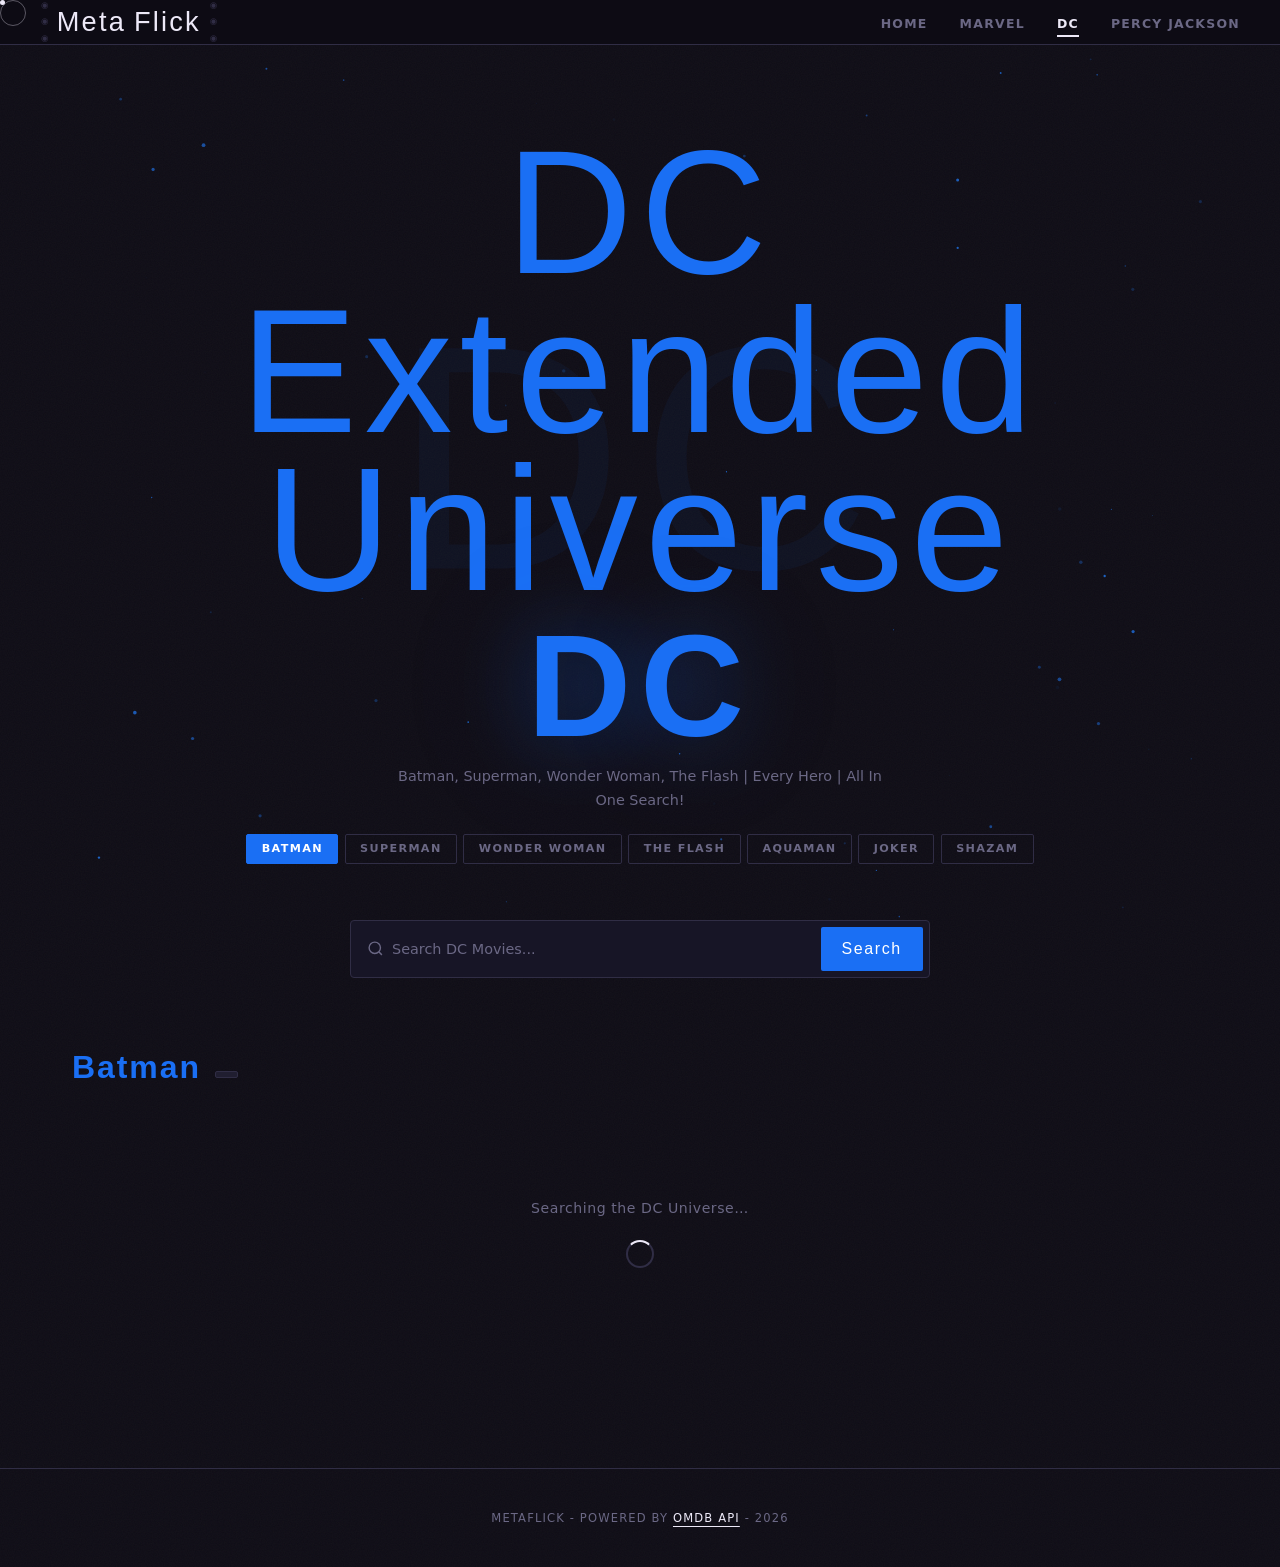
<file: dc.html>
<!DOCTYPE html>
<html lang="en">
<head>
    <meta charset="UTF-8"/>
    <meta name="viewport" content="width=device-width, initial-scale=1.0"/>
    <title>MetaFlick - DC Universe</title>
    <link rel="stylesheet" href="styles.css"/>
    <link rel="icon" href="data:image/svg+xml,<svg xmlns='http://www.w3.org/2000/svg' viewBox='0 0 100 100'><text y='.9em' font-size='90'>🦇</text></svg>"/>
</head>
<body class="page-dc">

    <div id="cursor-dot"></div>
    <div id="cursor-ring"></div>

    <header class="site-header">
        <a href="index.html" class="logo">Meta<span>Flick</span></a>
        <nav>
            <ul class="nav-links">
                <li><a href="index.html">Home</a></li>
                <li><a href="marvel.html">Marvel</a></li>
                <li><a href="dc.html" class="active">DC</a></li>
                <li><a href="pjo.html">Percy Jackson</a></li>
            </ul>
        </nav>
    </header>

    <main>
        <div class="page-wrapper">
            <section class="universe-hero">
                <div class="bg-title" style="color:var(--dc)">DC</div>
                <canvas id="particles-canvas" style="position:absolute;inset:0;width:100%;height:100%;pointer-events:none;z-index:0"></canvas>
                <p class="hero-eyebrow" style="color:var(--dc);position:relative;z-index:1;opacity:0;animation:fadeUp .6s .1s forwards">DC Extended Universe</p>
                <h1 class="universe-title" style="position:relative;z-index:1;opacity:0;animation:fadeUp .6s .25s forwards">DC</h1>
                <p class="universe-subtitle" style="position:relative;z-index:1;opacity:0;animation:fadeUp .6s .4s forwards">Batman, Superman, Wonder Woman, The Flash | Every Hero | All In One Search!</p>

                <div class="phase-strip" style="position:relative;z-index:1;opacity:0;animation:fadeUp .6s .55s forwards">
                    <button class="phase-btn active" data-query="Batman">Batman</button>
                    <button class="phase-btn" data-query="Superman">Superman</button>
                    <button class="phase-btn" data-query="Wonder Woman">Wonder Woman</button>
                    <button class="phase-btn" data-query="The Flash">The Flash</button>
                    <button class="phase-btn" data-query="Aquaman">Aquaman</button>
                    <button class="phase-btn" data-query="Joker">Joker</button>
                    <button class="phase-btn" data-query="Shazam">Shazam</button>
                </div>
            </section>

            <div class="universe-search-wrap" style="opacity:0;animation:fadeUp .6s .65s forwards">
                <div class="search-bar-wrap">
                    <svg class="search-icon" xmlns="http://www.w3.org/2000/svg" fill="none" viewBox="0 0 24 24" stroke="currentColor" stroke-width="2">
                        <circle cx="11" cy="11" r="8"/><path d="M21 21l-4.35-4.35"/>
                    </svg>
                    <input
                        id="search-input"
                        class="search-input"
                        type="text"
                        placeholder="Search DC Movies..."
                        autocomplete="off"
                        spellcheck="false"
                    />
                    <button id="search-btn" class="search-btn">Search</button>
                </div>
            </div>

            <section id="results-section">
                <div class="section-head">
                    <h2 id="results-heading" style="color:var(--dc)">Batman</h2>
                    <span class="count" id="results-count"></span>
                </div>
                <div class="results-grid" id="results-grid"></div>
            </section>

        </div>
    </main>

    <div id="modal-backdrop" class="modal-backdrop">
        <div id="modal" class="modal">
            <button id="modal-close" class="modal-close" aria-label="Close">✕</button>
            <div id="modal-body" style="display:contents"></div>
        </div>
    </div>

    <footer class="site-footer">
        MetaFlick - Powered by <a href="https://www.omdbapi.com/" target="_blank">OMDb API</a> - 2026
    </footer>

    <script type="module" src="dc.js"></script>
</body>
</html>
</file>
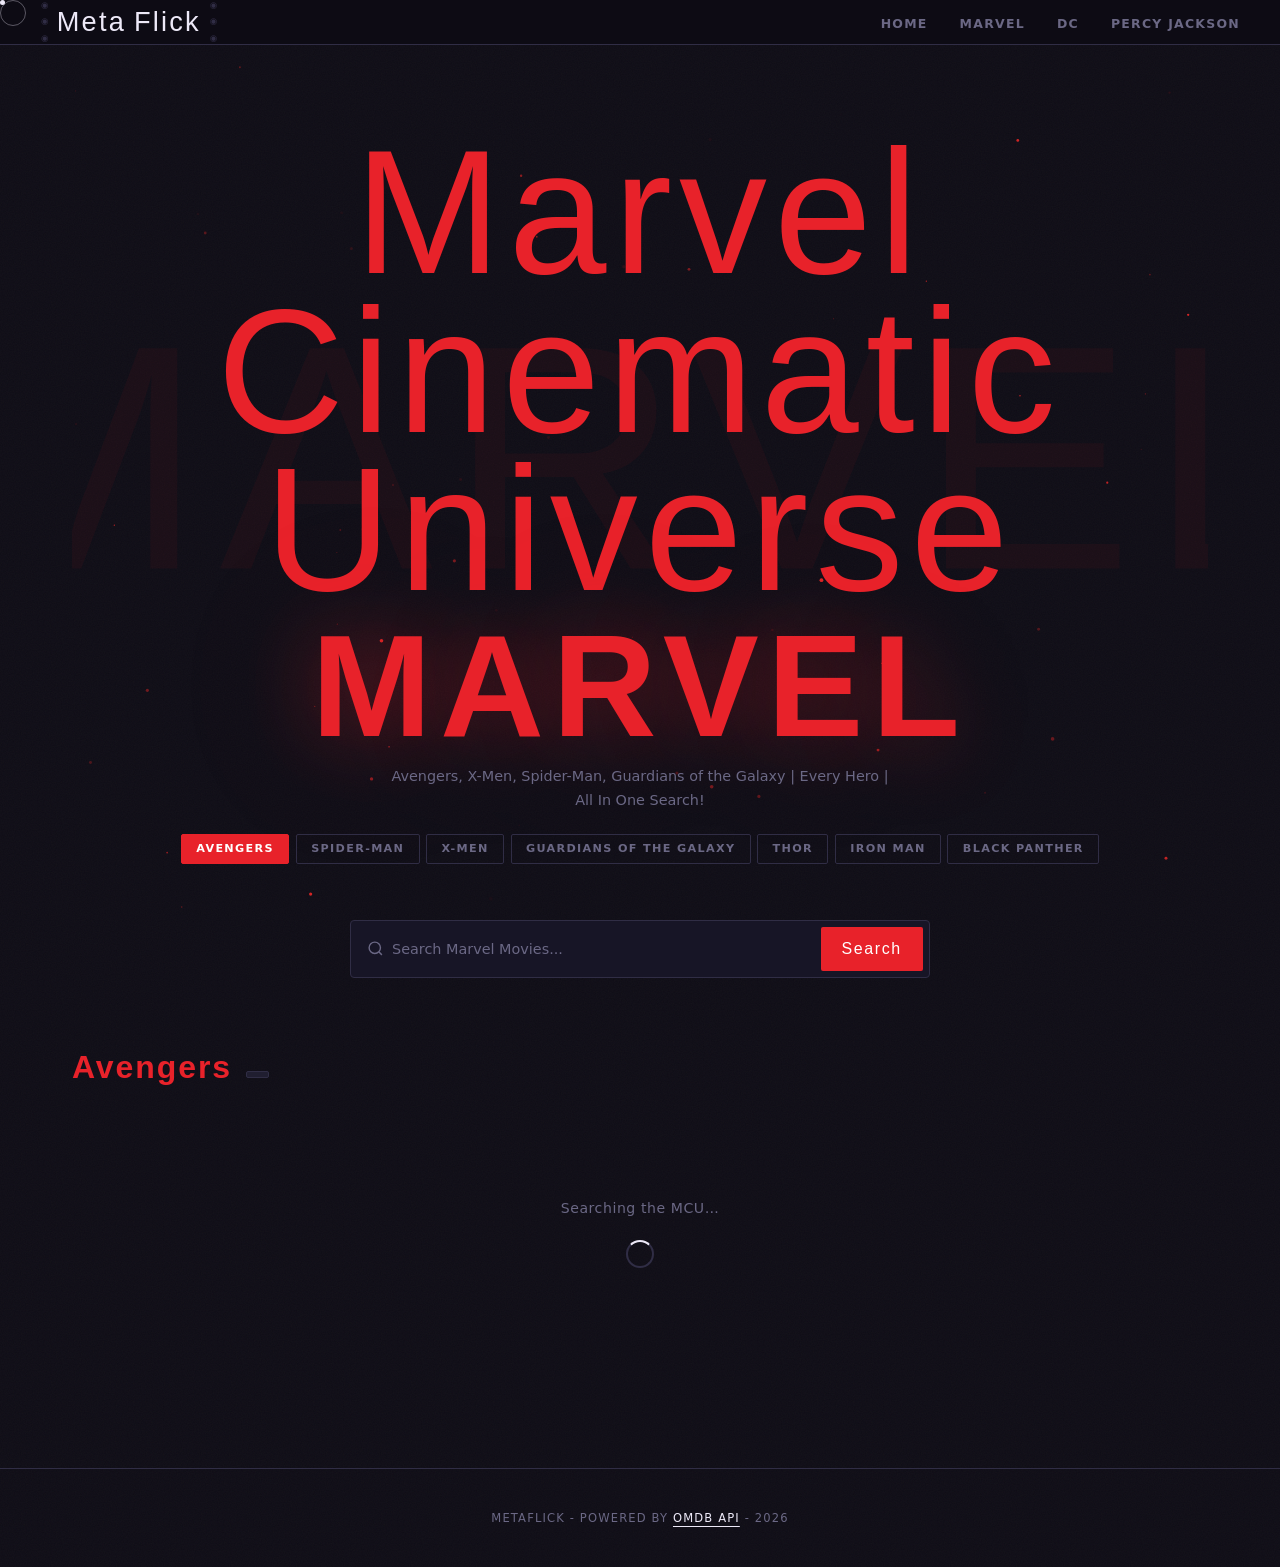
<file: marvel.html>
<!DOCTYPE html>
<html lang="en">
<head>
    <meta charset="UTF-8"/>
    <meta name="viewport" content="width=device-width, initial-scale=1.0"/>
    <title>MetaFlick - Marvel Universe</title>
    <link rel="stylesheet" href="styles.css"/>
    <link rel="icon" href="data:image/svg+xml,<svg xmlns='http://www.w3.org/2000/svg' viewBox='0 0 100 100'><text y='.9em' font-size='90'>🕸️</text></svg>"/>
</head>
<body class="page-marvel">
    
    <div id="cursor-dot"></div>
    <div id="cursor-ring"></div>

    <header class="site-header">
        <a href="index.html" class="logo">Meta<span>Flick</span></a>
        <nav>
            <ul class="nav-links">
                <li><a href="index.html">Home</a></li>
                <li><a href="marvel.html">Marvel</a></li>
                <li><a href="dc.html">DC</a></li>
                <li><a href="pjo.html">Percy Jackson</a></li>
            </ul>
        </nav>
    </header>

    <main>
        <div class="page-wrapper">
            <section class="universe-hero">
                <div class="bg-title" style="color:var(--marvel)">MARVEL</div>
                <canvas id="particles-canvas" style="position:absolute;inset:0;width:100%;height:100%;pointer-events:none;z-index:0"></canvas>
                <p class="hero-eyebrow" style="color:var(--marvel);position:relative;z-index:1;opacity:0;animation:fadeUp .6s .1s forwards">Marvel Cinematic Universe</p>
                <h1 class="universe-title" style="position:relative;z-index:1;opacity:0;animation:fadeUp .6s .25s forwards">MARVEL</h1>
                <p class="universe-subtitle" style="position:relative;z-index:1;opacity:0;animation:fadeUp .6s .4s forwards">Avengers, X-Men, Spider-Man, Guardians of the Galaxy | Every Hero | All In One Search!</p>

                <div class="phase-strip" style="position:relative;z-index:1;opacity:0;animation:fadeUp .6s .55s forwards">
                    <button class="phase-btn active" data-query="Avengers">Avengers</button>
                    <button class="phase-btn" data-query="Spider-Man">Spider-Man</button>
                    <button class="phase-btn" data-query="X-Men">X-Men</button>
                    <button class="phase-btn" data-query="Guardians of the Galaxy">Guardians of the Galaxy</button>
                    <button class="phase-btn" data-query="Thor">Thor</button>
                    <button class="phase-btn" data-query="Iron Man">Iron Man</button>
                    <button class="phase-btn" data-query="Black Panther">Black Panther</button>
                </div>
            </section>

            <div class="universe-search-wrap" style="opacity:0;animation:fadeUp .6s .65s forwards">
                <div class="search-bar-wrap">
                    <svg class="search-icon" xmlns="http://www.w3.org/2000/svg" fill="none" viewBox="0 0 24 24" stroke="currentColor" stroke-width="2">
                        <circle cx="11" cy="11" r="8"/><path d="M21 21l-4.35-4.35"/>
                    </svg>
                    <input
                        id="search-input"
                        class="search-input"
                        type="text"
                        placeholder="Search Marvel Movies..."
                        autocomplete="off"
                        spellcheck="false"
                    />
                    <button id="search-btn" class="search-btn">Search</button>
                </div>
            </div>

            <section id="results-section">
                <div class="section-head">
                    <h2 id="results-heading" style="color:var(--marvel)">Avengers</h2>
                    <span class="count" id="results-count"></span>
                </div>
                <div class="results-grid" id="results-grid"></div>
            </section>

        </div>
    </main>

    <div id="modal-backdrop" class="modal-backdrop">
        <div id="modal" class="modal">
            <button id="modal-close" class="modal-close" aria-label="Close">✕</button>
            <div id="modal-body" style="display:contents"></div>
        </div>
    </div>

    <footer class="site-footer">
       MetaFlick - Powered by <a href="https://www.omdbapi.com/" target="_blank">OMDb API</a> - 2026
    </footer>

    <script type="module" src="marvel.js"></script>
</body>
</html>
</file>
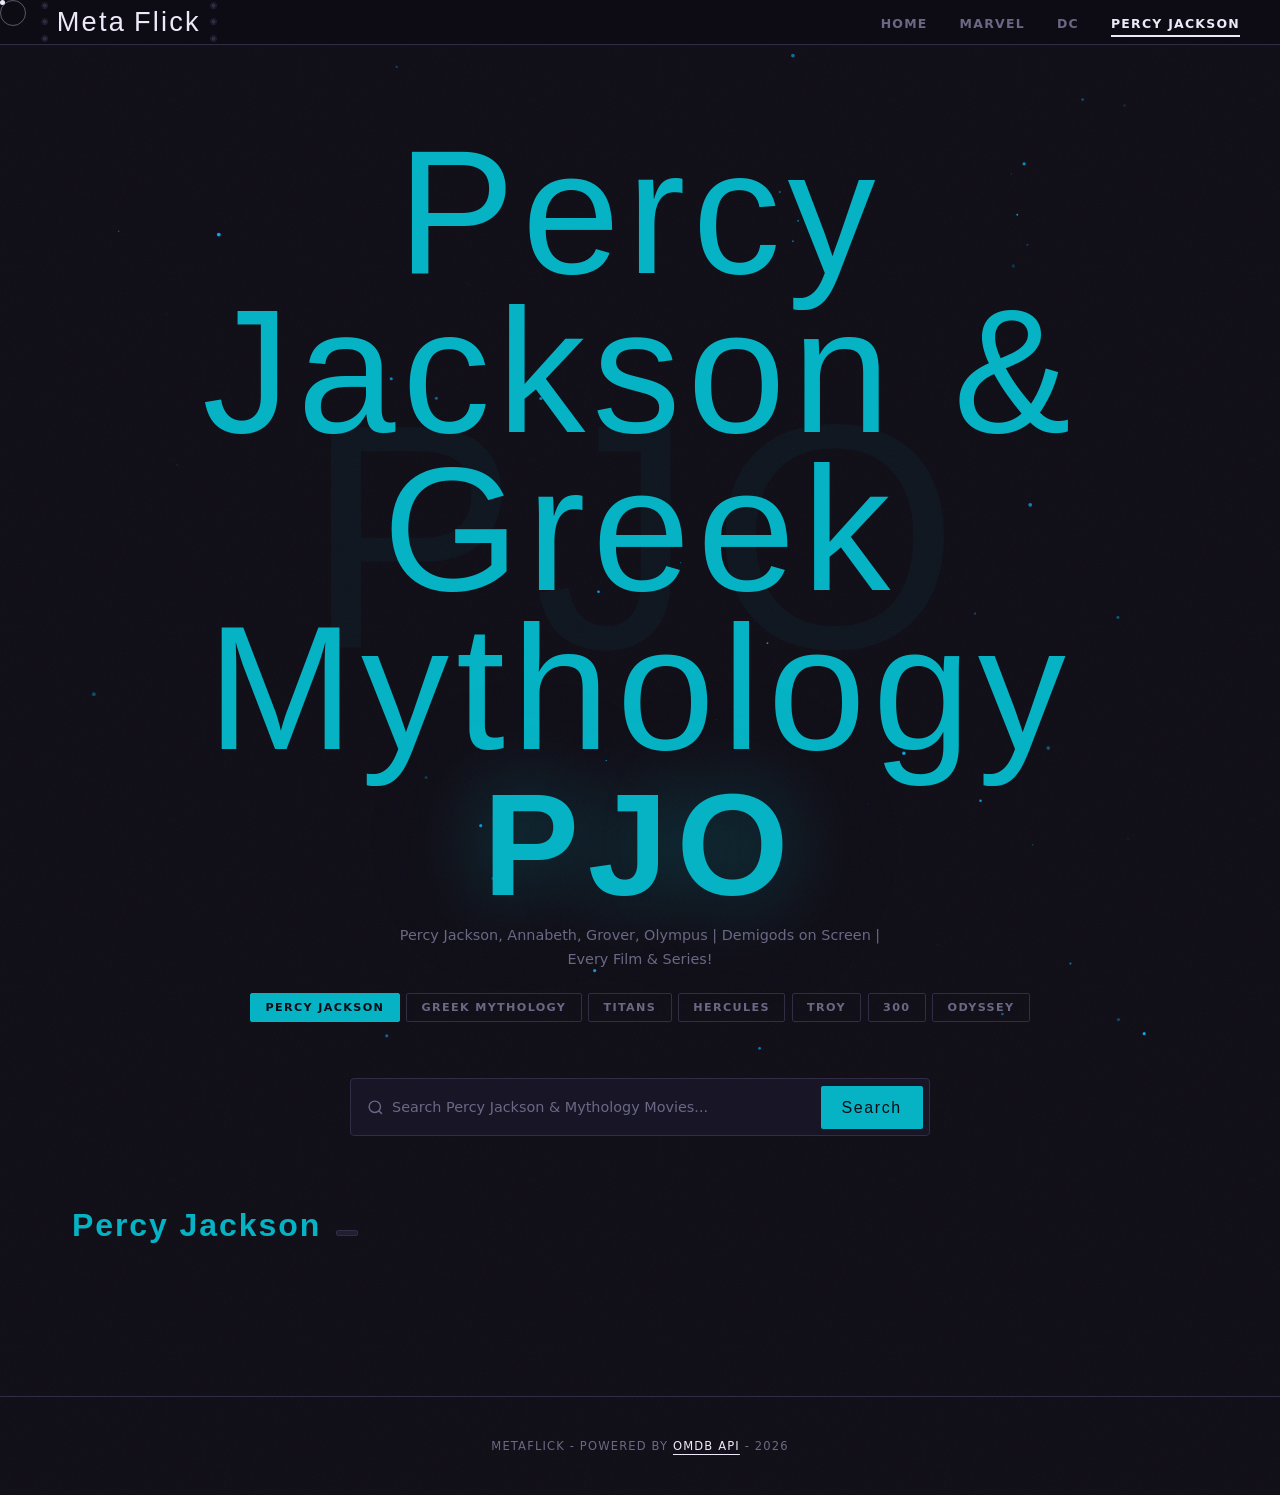
<file: pjo.html>
<!DOCTYPE html>
<html lang="en">
<head>
    <meta charset="UTF-8"/>
    <meta name="viewport" content="width=device-width, initial-scale=1.0"/>
    <title>MetaFlick - Percy Jackson Universe</title>
    <link rel="stylesheet" href="styles.css"/>
    <link rel="icon" href="data:image/svg+xml,<svg xmlns='http://www.w3.org/2000/svg' viewBox='0 0 100 100'><text y='.9em' font-size='90'>🔱</text></svg>"/>
</head>
<body class="page-pjo">

    <div id="cursor-dot"></div>
    <div id="cursor-ring"></div>

    <header class="site-header">
        <a href="index.html" class="logo">Meta<span>Flick</span></a>
        <nav>
            <ul class="nav-links">
                <li><a href="index.html">Home</a></li>
                <li><a href="marvel.html">Marvel</a></li>
                <li><a href="dc.html">DC</a></li>
                <li><a href="pjo.html" class="active">Percy Jackson</a></li>
            </ul>
        </nav>
    </header>

    <main>
        <div class="page-wrapper">
            <section class="universe-hero">
                <div class="bg-title" style="color:var(--pjo)">PJO</div>
                <canvas id="particles-canvas" style="position:absolute;inset:0;width:100%;height:100%;pointer-events:none;z-index:0"></canvas>
                <p class="hero-eyebrow" style="color:var(--pjo);position:relative;z-index:1;opacity:0;animation:fadeUp .6s .1s forwards">Percy Jackson & Greek Mythology</p>
                <h1 class="universe-title" style="position:relative;z-index:1;opacity:0;animation:fadeUp .6s .25s forwards">PJO</h1>
                <p class="universe-subtitle" style="position:relative;z-index:1;opacity:0;animation:fadeUp .6s .4s forwards">Percy Jackson, Annabeth, Grover, Olympus | Demigods on Screen | Every Film & Series!</p>
                
                <div class="phase-strip" style="position:relative;z-index:1;opacity:0;animation:fadeUp .6s .55s forwards">
                    <button class="phase-btn active" data-query="Percy Jackson">Percy Jackson</button>
                    <button class="phase-btn" data-query="Greek mythology">Greek Mythology</button>
                    <button class="phase-btn" data-query="Clash of the Titans">Titans</button>
                    <button class="phase-btn" data-query="Hercules">Hercules</button>
                    <button class="phase-btn" data-query="Troy">Troy</button>
                    <button class="phase-btn" data-query="300">300</button>
                    <button class="phase-btn" data-query="Odyssey">Odyssey</button>
                </div>
            </section>

             <div class="universe-search-wrap" style="opacity:0;animation:fadeUp .6s .65s forwards">
                <div class="search-bar-wrap">
                    <svg class="search-icon" xmlns="http://www.w3.org/2000/svg" fill="none" viewBox="0 0 24 24" stroke="currentColor" stroke-width="2">
                        <circle cx="11" cy="11" r="8"/><path d="M21 21l-4.35-4.35"/>
                    </svg>
                    <input
                        id="search-input"
                        class="search-input"
                        type="text"
                        placeholder="Search Percy Jackson & Mythology Movies..."
                        autocomplete="off"
                        spellcheck="false"
                    />
                    <button id="search-btn" class="search-btn">Search</button>
                </div>
            </div>

            <section id="results-section">
                <div class="section-head">
                    <h2 id="results-heading" style="color:var(--pjo)">Percy Jackson</h2>
                    <span class="count" id="results-count"></span>
                </div>
                <div class="results-grid" id="results-grid"></div>
            </section>
                    
                </div>
    </main>

     <div id="modal-backdrop" class="modal-backdrop">
        <div id="modal" class="modal">
            <button id="modal-close" class="modal-close" aria-label="Close">✕</button>
            <div id="modal-body" style="display:contents"></div>
        </div>
    </div>

    <footer class="site-footer">
        MetaFlick - Powered by <a href="https://www.omdbapi.com/" target="_blank">OMDb API</a> - 2026
    </footer>

    <script type="module" src="pjo.js"></script>
</body>
</html>
</file>
<file: styles.css>
:root {
    --marvel:      #e8222a;
    --marvel-glow: rgba(232, 34, 42, 0.28);
    --dc:          #1a6ff4;
    --dc-glow:     rgba(26, 111, 244, 0.28);
    --pjo:         #06b3c4;
    --pjo-glow:    rgba(6, 179, 196, 0.28);

    --ink:         #0e0c15;
    --ink-1:       #171526;
    --ink-2:       #201e30;
    --ink-3:       #2c293f;
    --seam:        #302d45;
    --dust:        #6b6885;
    --silver:      #ede9f8;

    --radius-sm:   6px;
    --radius-md:   12px;
    --radius-lg:   18px;

    --font-display: 'Bebas Neue', 'Arial Narrow', sans-serif;
    --font-body:    'DM Sans', system-ui, sans-serif;

    --header-h:    62px;
}

*, *::before, *::after { box-sizing: border-box; margin: 0; padding: 0; }
html  { scroll-behavior: smooth; }
a     { color: inherit; text-decoration: none; }
img   { display: block; max-width: 100%; }
button { border: none; background: none; font: inherit; cursor: none; }

body {
    background: var(--ink);
    color: var(--silver);
    font-family: var(--font-body);
    font-size: 16px;
    line-height: 1.6;
    min-height: 100vh;
    overflow-x: hidden;
    cursor: none;
    background-image:
      url("data:image/svg+xml,%3Csvg xmlns='http://www.w3.org/2000/svg' width='200' height='200'%3E%3Cfilter id='n'%3E%3CfeTurbulence type='fractalNoise' baseFrequency='.75' numOctaves='4' stitchTiles='stitch'/%3E%3C/filter%3E%3Crect width='200' height='200' filter='url(%23n)' opacity='.035'/%3E%3C/svg%3E");
    background-size: 180px 180px;
}

#cursor-dot,
#cursor-ring {
    position: fixed; top: 0; left: 0;
    pointer-events: none; z-index: 9999;
    border-radius: 50%;
    transform: translate(-50%, -50%);
    will-change: transform;
    transition-property: width, height, border-color;
    transition-duration: .18s;
}
#cursor-dot  { width: 5px; height: 5px; background: var(--silver); }
#cursor-ring { width: 26px; height: 26px; border: 1.5px solid rgba(237,233,248,.35); }

::-webkit-scrollbar       { width: 4px; }
::-webkit-scrollbar-track { background: var(--ink); }
::-webkit-scrollbar-thumb { background: var(--seam); border-radius: 2px; }

.site-header {
    position: sticky; top: 0; z-index: 200;
    height: var (--header-h);
    display: flex; align-items:center; justify-content: space-between;
    padding: 0 2.5rem;
    background: rgba(14, 12, 21, .9);
    backdrop-filter: blur(18px);
    border-bottom: 1px solid var(--seam);
}

.logo {
    font-family: var(--font-display);
    font-size: 1.7rem;
    letter-spacing: .08em;
    color: var(--silver);
    display: flex; align-items: center; gap: .5rem;
}

.logo::before,
.logo::after {
    content: '◉ ◉ ◉';
    font-family: var(--font-body);
    font-size: .55rem;
    letter-spacing: .2em;
    color: var(--seam);
    writing-mode: vertical-rl;
    line-height: 1;
}
.logo-span { color: var(--marvel); }

.nav-links {
    display: flex; gap: 2rem; list-style: none; align-items: center;
}
.nav-links a {
  font-size: .78rem;
  font-weight: 700;
  letter-spacing: .1em;
  text-transform: uppercase;
  color: var(--dust);
  padding: .3rem 0;
  border-bottom: 2px solid transparent;
  transition: color .2s, border-color .2s;
}
.nav-links a:hover       { color: var(--silver); }
.nav-links a.active      { color: var(--silver); border-color: var(--silver); }
.nav-links a.nav-marvel  { color: var(--marvel); }
.nav-links a.nav-dc      { color: var(--dc); }
.nav-links a.nav-pjo     { color: var(--pjo); }
.nav-links a.nav-marvel.active { border-color: var(--marvel); }
.nav-links a.nav-dc.active     { border-color: var(--dc); }
.nav-links a.nav-pjo.active    { border-color: var(--pjo); }

.page-wrapper {
    max-width: 1200px;
    margin: 0 auto;
    padding: 0 2rem 6rem;
}

.hero {
  display: flex; flex-direction: column;
  align-items: center; text-align: center;
  padding: 7rem 1rem 4rem;
  gap: 1rem;
  position: relative;
}

.hero::before {
    content: '';
    position: absolute;
    top: 0; left: 0;
    transform: translateX(-50%);
    width: 2px; height: 7rem;
    background: linear-gradient(to bottom, rgba(232,34,42,.5), transparent);
    pointer-events: none;
}
.hero::after {
  content: '';
  position: absolute;
  top: 0; left: 50%;
  transform: translateX(-50%);
  width: 120px; height: 7rem;
  background: linear-gradient(to bottom, rgba(232,34,42,.08), transparent);
  clip-path: polygon(50% 0%, 100% 100%, 0% 100%);
  pointer-events: none;
}

.hero-eyebrow {
    font-family: var(--font-display);
    font-size: clamp(5rem, 14vw, 11rem);
    letter-spacing: .04em;
    line-height: .9;
    color: var(--silver);
}
.hero-title .glow {
  color: var(--marvel);
  text-shadow:
    0 0 40px rgba(232,34,42,.6),
    0 0 120px rgba(232,34,42,.2);
}

.hero-tagline {
    font-size: .95rem;
    color: var(--dust);
    letter-spacing: .04em;
}

.search-container {
    display: flex; flex-direction: column;
    align-items: center; gap: 1rem;
    width: 100%; max-width: 580px;
    margin-top: .5rem;
}

.universe-search-wrap {
  max-width: 580px;
  margin: 0 auto 2.5rem;
}

.search-bar-wrap {
    display: flex; align-items: center;
    background: var(--ink-1);
    border: 1px solid var(--seam);
    border-radius: 4px;
    padding: .4rem .4rem .4rem 1rem;
    gap: .5rem;
    transition: border-color .2s, box-shadow .2s;
}
.search-bar-wrap:focus-within {
    border-color: var(--silver);
    box-shadow: 0 0 0 3px rgba(237,233,248,.06);
}

.search-icon { width: 17px; height: 17px; flex-shrink: 0; color: var(--dust); }

.search-input {
    flex: 1; background: none; border: none; outline: none;
    color: var(--silver); font-size: .9rem;
    font-family: var(--font-body);
    cursor: none;
}
.search-input::placeholder { color: var(--dust); }

.search-btn {
    padding: .55rem 1.3rem;
    background: var(--silver);
    color: var(--ink);
    font-family: var(--font-display);
    font-size: 1rem;
    letter-spacing: .1em;
    border-radius: 2px;
    flex-shrink: 0;
    transition: background .18s, transform .14s;
}
.search-btn:hover { background: #fff; transform: scale(1.03); }

.page-marvel .search-btn { background: var(--marvel); color: #fff; }
.page-dc     .search-btn { background: var(--dc);     color: #fff; }
.page-pjo    .search-btn { background: var(--pjo);    color: var(--ink); }

.filter-row {
    display: flex; gap: .45rem; flex-wrap: wrap; justify-content: center;
}
.filter-btn {
    padding: .32rem .85rem;
    border: 1px solid var(--seam);
    border-radius: 2px;
    color: var(--dust);
    font-family: var(--font-body);
    font-size: .72rem;
    font-weight: 700;
    letter-spacing: .1em;
    text-transform: uppercase;
    transition: all .18s;
}
.filter-btn:hover          { border-color: var(--silver); color: var(--silver); }
.filter-btn.active         { background: var(--silver); color: var(--ink); border-color: var(--silver); }

.universes-section {
  padding: 3.5rem 0 2rem;
}
.universes-section h2 {
  font-family: var(--font-body);
  font-size: .65rem;
  font-weight: 700;
  letter-spacing: .2em;
  text-transform: uppercase;
  color: var(--dust);
  margin-bottom: 2rem;
}

.universe-cards {
  display: grid;
  grid-template-columns: repeat(auto-fit, minmax(300px, 1fr));
  gap: 1.75rem;
}

.universe-card {
  display: flex;
  border-radius: var(--radius-sm);
  overflow: hidden;
  border: 1px solid var(--seam);
  background: var(--ink-1);
  transform: rotate(1.2deg);
  transform-origin: bottom left;
  transition:
    transform .28s cubic-bezier(.22,1,.36,1),
    box-shadow .28s cubic-bezier(.22,1,.36,1),
    border-color .22s;
  position: relative;
}
.universe-card:hover {
  transform: rotate(0deg) translateY(-4px);
}
.universe-card-marvel:hover {
  border-color: var(--marvel);
  box-shadow: 0 16px 48px var(--marvel-glow), 0 0 0 1px var(--marvel);
}
.universe-card-dc:hover {
  border-color: var(--dc);
  box-shadow: 0 16px 48px var(--dc-glow), 0 0 0 1px var(--dc);
}
.universe-card-pjo:hover {
  border-color: var(--pjo);
  box-shadow: 0 16px 48px var(--pjo-glow), 0 0 0 1px var(--pjo);
}

.universe-card-stub {
  flex-shrink: 0;
  width: 90px;
  display: flex; flex-direction: column;
  align-items: center; justify-content: center;
  gap: .5rem;
  padding: 1.5rem .75rem;
  background: var(--ink-2);
  position: relative;
}

.universe-card-stub::before,
.universe-card-stub::after {
    content: '';
    position: absolute;
    left: 50%; transform: translateX(-50%);
    width: 14px; height: 14px;
    border-radius: 50%;
    background: var(--ink);
    border: 1px solid var(--seam);
}
.universe-card-stub::before { top: -7px; }
.universe-card-stub::after  { bottom: -7px; }

.universe-card-icon { font-size: 1.75rem; line-height: 1; }

.universe-card-name {
  font-family: var(--font-display);
  font-size: 1.1rem;
  letter-spacing: .14em;
  writing-mode: vertical-rl;
  text-orientation: mixed;
  transform: rotate(180deg);
}
.universe-card-marvel .universe-card-name { color: var(--marvel); }
.universe-card-dc     .universe-card-name { color: var(--dc); }
.universe-card-pjo    .universe-card-name { color: var(--pjo); }

.universe-card-perf {
  width: 1px;
  background: repeating-linear-gradient(
    to bottom,
    var(--seam) 0px,
    var(--seam) 6px,
    transparent 6px,
    transparent 12px
  );
  flex-shrink: 0;
  position: relative;
}
.universe-card-perf::before,
.universe-card-perf::after {
    content: '';
    position: absolute;
    left: 50%; transform: translateX(-50%);
    width: 12px; height: 6px;
    background: var(--ink);
      border: 1px solid var(--seam);
}

.universe-card-perf::before { top: -1px;    border-radius: 0 0 6px 6px; border-top: none; }
.universe-card-perf::after  { bottom: -1px; border-radius: 6px 6px 0 0; border-bottom: none; }

.universe-card-body {
  flex: 1;
  padding: 1.5rem 1.25rem;
  display: flex; flex-direction: column; gap: .6rem;
}
.universe-card-desc {
  font-size: .85rem;
  color: var(--dust);
  line-height: 1.6;
  flex: 1;
}
.universe-card-arrow {
  font-size: .85rem;
  color: var(--dust);
  align-self: flex-end;
  transition: transform .2s, color .2s;
  font-family: var(--font-display);
  letter-spacing: .08em;
}
.universe-card:hover .universe-card-arrow { transform: translateX(5px); color: var(--silver); }

.divider {
  border: none;
  border-top: 1px solid var(--seam);
  margin: 3rem 0;
}

.universe-hero {
  position: relative;
  display: flex; flex-direction: column;
  align-items: center; text-align: center;
  padding: 5.5rem 1rem 3.5rem;
  gap: .85rem;
  overflow: hidden;
}

.bg-title {
  position: absolute;
  top: 50%; left: 50%;
  transform: translate(-50%, -55%);
  font-family: var(--font-display);
  font-size: clamp(9rem, 28vw, 20rem);
  letter-spacing: .05em;
  opacity: .05;
  pointer-events: none;
  user-select: none;
  white-space: nowrap;
  z-index: 0;
}

.universe-title {
  font-family: var(--font-display);
  font-size: clamp(4rem, 12vw, 9rem);
  letter-spacing: .06em;
  line-height: .9;
  position: relative; z-index: 1;
}
.page-marvel .universe-title {
  color: var(--marvel);
  text-shadow: 0 0 80px rgba(232,34,42,.4), 0 0 200px rgba(232,34,42,.15);
}
.page-dc .universe-title {
  color: var(--dc);
  text-shadow: 0 0 80px rgba(26,111,244,.4), 0 0 200px rgba(26,111,244,.15);
}
.page-pjo .universe-title {
  color: var(--pjo);
  text-shadow: 0 0 80px rgba(6,179,196,.4), 0 0 200px rgba(6,179,196,.15);
}

.universe-subtitle {
  font-size: .9rem; color: var(--dust);
  max-width: 500px; line-height: 1.65;
  position: relative; z-index: 1;
}

.phase-strip {
  display: flex; flex-wrap: wrap;
  gap: .4rem; justify-content: center;
  position: relative; z-index: 1;
  margin-top: .5rem;
}
.phase-btn {
  padding: .3rem .9rem;
  border: 1px solid var(--seam);
  border-radius: 2px;
  color: var(--dust);
  font-family: var(--font-body);
  font-size: .7rem;
  font-weight: 700;
  letter-spacing: .12em;
  text-transform: uppercase;
  transition: all .18s;
}
.phase-btn:hover { border-color: var(--silver); color: var(--silver); }

.page-marvel .phase-btn.active { background: var(--marvel); border-color: var(--marvel); color: #fff; }
.page-dc     .phase-btn.active { background: var(--dc);     border-color: var(--dc);     color: #fff; }
.page-pjo    .phase-btn.active { background: var(--pjo);    border-color: var(--pjo);    color: var(--ink); }

#results-section { padding: 1.5rem 0; }

.section-head {
  display: flex; align-items: baseline;
  gap: .9rem; margin-bottom: 1.5rem; 
}
.section-head h2 {
  font-family: var(--font-display);
  font-size: 2rem;
  letter-spacing: .06em;
}
.page-marvel .section-head h2 { color: var(--marvel); }
.page-dc     .section-head h2 { color: var(--dc); }
.page-pjo    .section-head h2 { color: var(--pjo); }

.count {
  font-size: .7rem;
  font-weight: 700;
  letter-spacing: .1em;
  text-transform: uppercase;
  color: var(--dust);
  background: var(--ink-2);
  border: 1px solid var(--seam);
  border-radius: 2px;
  padding: .15rem .65rem;
}

.results-grid {
  display: grid;
  grid-template-columns: repeat(auto-fill, minmax(158px, 1fr));
  gap: 1.1rem;
}

.movie-card {
  border-radius: var(--radius-sm);
  background: var(--ink-1);
  border: 1px solid var(--seam);
  overflow: hidden;
  cursor: none;
  transform: rotate(.5deg);
  transform-origin: bottom center;
  transition:
    transform .24s cubic-bezier(.22,1,.36,1),
    box-shadow .24s cubic-bezier(.22,1,.36,1),
    border-color .18s;
}
.movie-card:nth-child(even) { transform: rotate(-.5deg); }
.movie-card:hover {
  transform: rotate(0deg) translateY(-6px) scale(1.02);
}

.page-marvel .movie-card:hover {
  border-color: var(--marvel);
  box-shadow: 0 12px 40px var(--marvel-glow);
}
.page-dc .movie-card:hover {
  border-color: var(--dc);
  box-shadow: 0 12px 40px var(--dc-glow);
}
.page-pjo .movie-card:hover {
  border-color: var(--pjo);
  box-shadow: 0 12px 40px var(--pjo-glow);
}

.card-poster {
  aspect-ratio: 2/3;
  overflow: hidden;
  background: var(--ink-2);
  position: relative;
}

.card-poster::after {
  content: '';
  position: absolute; inset: 0;
  background-image:
    url("data:image/svg+xml,%3Csvg xmlns='http://www.w3.org/2000/svg' width='120' height='120'%3E%3Cfilter id='g'%3E%3CfeTurbulence type='fractalNoise' baseFrequency='.8' numOctaves='4' stitchTiles='stitch'/%3E%3C/filter%3E%3Crect width='120' height='120' filter='url(%23g)' opacity='.06'/%3E%3C/svg%3E");
  background-size: 120px 120px;
  pointer-events: none;
  mix-blend-mode: overlay;
}

.card-poster img {
  width: 100%; height: 100%;
  object-fit: cover;
  transition: transform .35s cubic-bezier(.22,1,.36,1);
}
.movie-card:hover .card-poster img { transform: scale(1.06); }

.card-no-poster {
  width: 100%; height: 100%;
  display: flex; align-items: center; justify-content: center;
  font-size: 2.5rem; color: var(--seam);
}

.card-info { padding: .7rem .75rem; }
.card-title {
  font-family: var(--font-body);
  font-size: .82rem; font-weight: 700; line-height: 1.3;
  display: -webkit-box;
  -webkit-line-clamp: 2;
  -webkit-box-orient: vertical;
  overflow: hidden;
}

.card-year {
  display: block;
  font-size: .7rem; color: var(--dust);
  margin-top: .2rem; letter-spacing: .06em;
}

.loading-state,
.empty-state {
  grid-column: 1 / -1;
  text-align: center;
  padding: 5rem 1rem;
  color: var(--dust);
  font-size: .88rem;
  letter-spacing: .04em;
}
.loading-state::after {
  content: '';
  display: block;
  width: 28px; height: 28px;
  border: 2px solid var(--seam);
  border-top-color: var(--silver);
  border-radius: 50%;
  margin: 1.25rem auto 0;
  animation: spin .75s linear infinite;
}

.modal-backdrop {
  position: fixed; inset: 0; z-index: 500;
  background: rgba(8, 7, 13, .82);
  backdrop-filter: blur(10px);
  display: flex; align-items: center; justify-content: center;
  padding: 1.5rem;
  opacity: 0; pointer-events: none;
  transition: opacity .28s;
}
.modal-backdrop.open { opacity: 1; pointer-events: all; }
 
.modal {
  position: relative;
  background: var(--ink-1);
  border: 1px solid var(--seam);
  border-radius: var(--radius-md);
  max-width: 840px; width: 100%;
  max-height: 90vh; overflow-y: auto;
  transform: translateY(16px) scale(.97);
  transition: transform .3s cubic-bezier(.22,1,.36,1);
}
.modal-backdrop.open .modal { transform: translateY(0) scale(1); }

.modal-close {
  position: absolute; top: 1rem; right: 1rem; z-index: 10;
  width: 30px; height: 30px; border-radius: 50%;
  background: var(--ink-3);
  color: var(--dust); font-size: .78rem;
  display: flex; align-items: center; justify-content: center;
  transition: background .18s, color .18s;
}
.modal-close:hover { background: var(--seam); color: var(--silver); }

.modal-inner {
  display: grid;
  grid-template-columns: 200px 1fr;
  gap: 2rem; padding: 2rem;
}

.modal-poster img {
  width: 100%; border-radius: var(--radius-sm);
  box-shadow: 4px 4px 0 var(--seam);
}
.modal-no-poster {
  width: 100%; aspect-ratio: 2/3;
  background: var(--ink-2); border-radius: var(--radius-sm);
  display: flex; align-items: center; justify-content: center;
  font-size: 3rem; color: var(--seam);
}

.modal-title {
  font-family: var(--font-display);
  font-size: 2.2rem; letter-spacing: .04em;
  line-height: 1; margin-bottom: .8rem;
}
.modal-meta {
  display: flex; flex-wrap: wrap;
  gap: .35rem; margin-bottom: 1rem;
}
.modal-meta span {
  font-size: .7rem; font-weight: 700;
  letter-spacing: .1em; text-transform: uppercase;
  background: var(--ink-2);
  border: 1px solid var(--seam);
  border-radius: 2px;
  padding: .18rem .65rem;
  color: var(--dust);
}
.modal-rating {
  font-family: var(--font-display);
  font-size: 1.5rem; letter-spacing: .05em;
  margin-bottom: .9rem;
}
.modal-rating small {
  font-size: .75rem; color: var(--dust);
  font-family: var(--font-body); font-weight: 400;
}
.modal-plot {
  font-size: .88rem; color: var(--dust);
  line-height: 1.75; margin-bottom: 1.1rem;
}
.modal-credits p {
  font-size: .8rem; color: var(--dust); margin-bottom: .35rem;
}
.modal-credits strong { color: var(--silver); font-weight: 700; }
 
.modal-loading {
  padding: 4rem; text-align: center; color: var(--dust);
}

.site-footer {
  text-align: center;
  padding: 2.5rem 1rem;
  font-size: .72rem;
  letter-spacing: .1em;
  text-transform: uppercase;
  color: var(--dust);
  border-top: 1px solid var(--seam);
}

.site-footer a {
  color: var(--silver);
  text-decoration: underline;
  text-underline-offset: 4px;
}

@keyframes spin {
  to { transform: rotate(360deg); }
}

@keyframes fadeUp {
  from { opacity: 0; transform: translateY(18px); }
  to   { opacity: 1; transform: translateY(0); }
}

@media (prefers-reduced-motion: reduce) {
  *, *::before, *::after {
    animation-duration: .01ms !important;
    transition-duration: .01ms !important;
  }
  .movie-card,
  .universe-card { transform: none !important; }
}

@media (max-width: 768px) {
  .site-header { padding: 0 1.25rem; }
  .logo::before, .logo::after { display: none; }
  .page-wrapper { padding: 0 1rem 4rem; }
  .universe-cards { grid-template-columns: 1fr; }
  .modal-inner { grid-template-columns: 1fr; }
  .modal-poster { max-width: 160px; }
  .results-grid { grid-template-columns: repeat(auto-fill, minmax(130px, 1fr)); }
  .bg-title { opacity: .03; font-size: clamp(6rem, 28vw, 10rem); }
  .hero { padding: 4rem 1rem 3rem; }
  .universe-hero { padding: 3.5rem 1rem 2.5rem; }
}

@media (max-width: 480px) {
  .nav-links { gap: 1rem; }
  .universe-title { font-size: clamp(3rem, 16vw, 5rem); }
  .modal-inner { padding: 1.25rem; gap: 1.25rem; }
}
</file>
